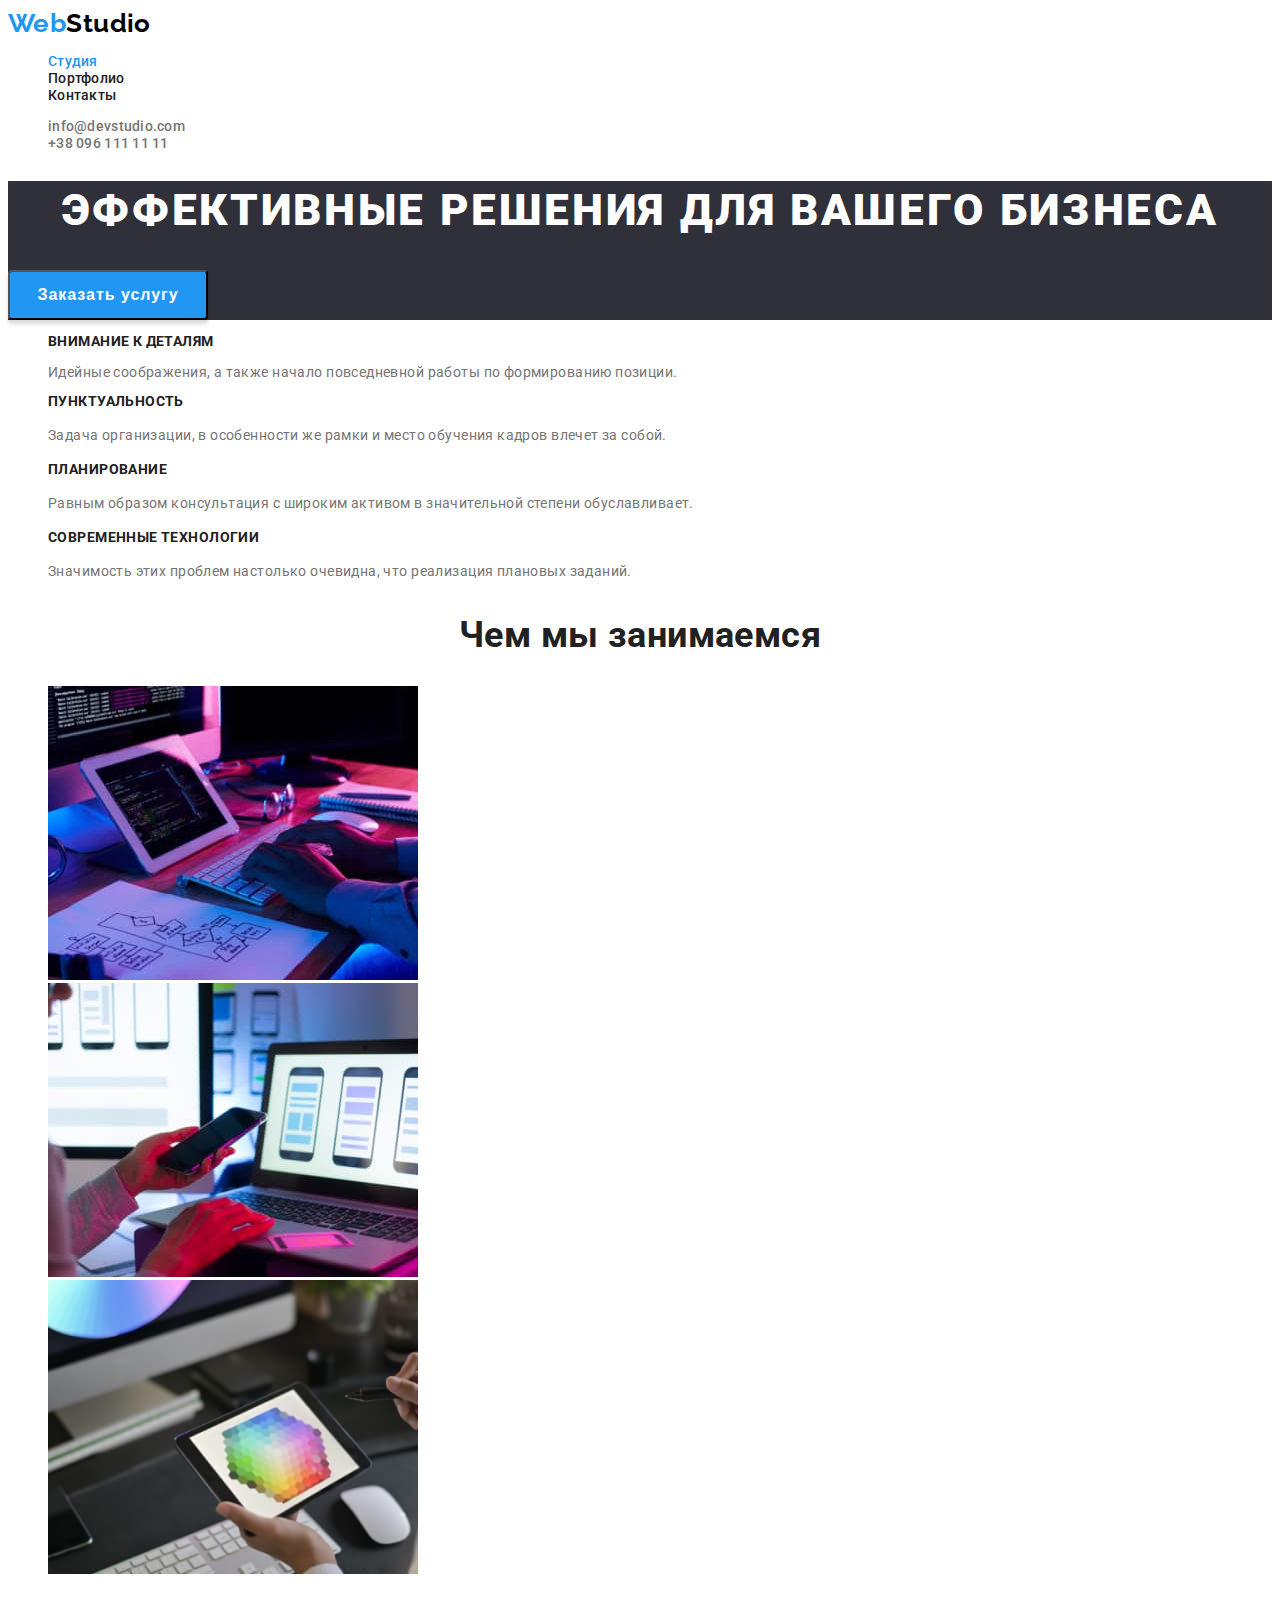
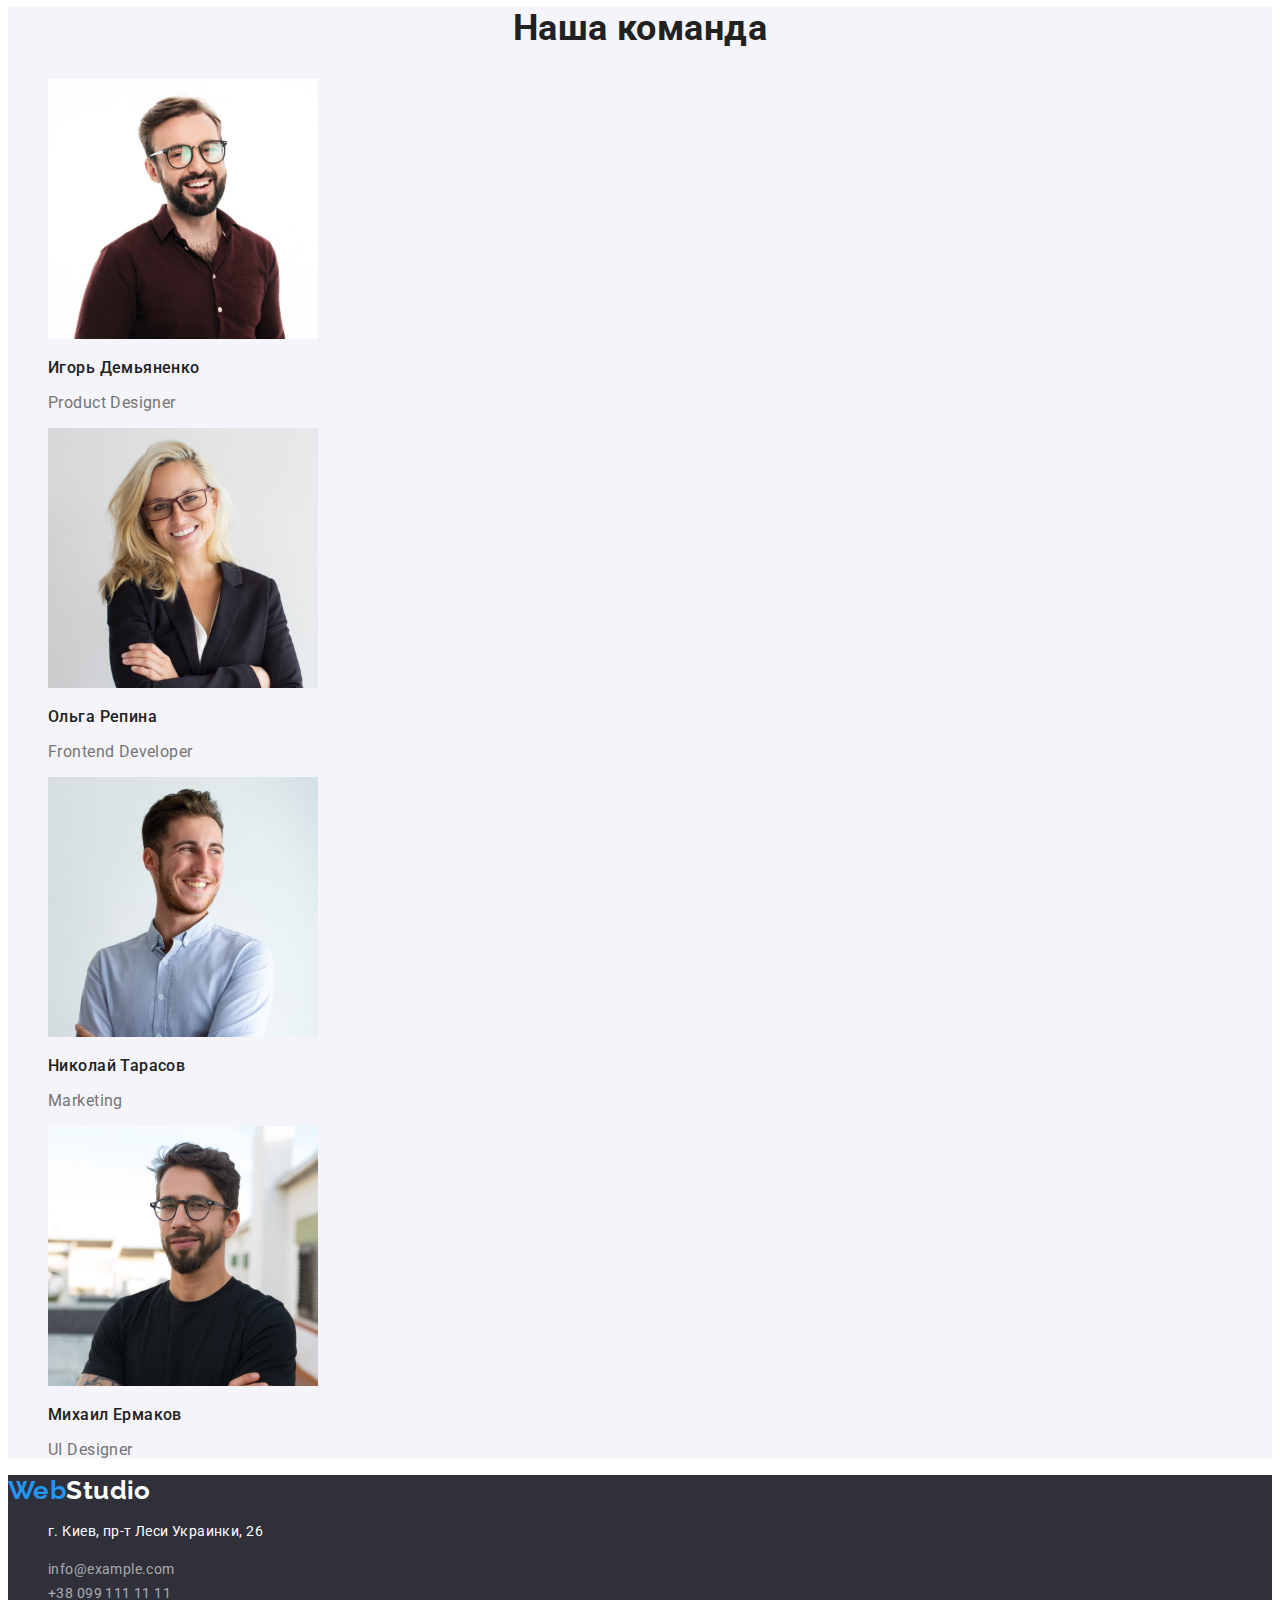
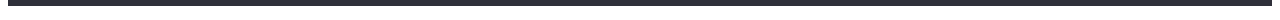
<file: index.html>
<!DOCTYPE html>
<html lang="ru">
  <head>
    <meta charset="UTF-8" />
    <meta http-equiv="X-UA-Compatible" content="IE=edge" />
    <meta name="viewport" content="width=device-width, initial-scale=1.0" />
    <title>Студия</title>
    <link rel="preconnect" href="https://fonts.googleapis.com" />
    <link rel="preconnect" href="https://fonts.gstatic.com" crossorigin />
    <link
      href="https://fonts.googleapis.com/css2?family=Raleway:wght@700&family=Roboto:wght@400;500;700;900&display=swap"
      rel="stylesheet"
    />
    <link rel="stylesheet" href="css/styles.css" />
  </head>
  <body>
    <header class="header">
      <nav>
        <a class="logo" href="#" lang="en"><span>Web</span>Studio</a>
        <ul class="menu list">
          <li class="menu-item">
            <a class="menu-link link current" href="./index.html">Студия</a>
          </li>
          <li class="menu-item">
            <a class="menu-link link" href="./portfolio.html">Портфолио</a>
          </li>
          <li class="menu-item">
            <a class="menu-link link" href="/">Контакты</a>
          </li>
        </ul>
      </nav>
      <ul class="list">
        <li>
          <a class="link" href="mailto:info@devstudio.com" lang="en">info@devstudio.com</a>
        </li>
        <li>
          <a class="link" href="tel:+380961111111">+38 096 111 11 11</a>
        </li>
      </ul>
    </header>

    <main>
      <section class="hero">
        <h1 class="title">Эффективные решения для вашего бизнеса</h1>
        <button class="button" type="button">Заказать услугу</button>
      </section>

      <section class="features">
        <h2 class="hidden">Наши особенности</h2>
        <ul class="list">
          <li>
            <h3 class="features-subtitle">Внимание к деталям</h3>
            <p class="feature-descr">
              Идейные соображения, а также начало повседневной работы по
              формированию позиции.
            </p>
          </li>
          <li>
            <h3 class="features-subtitle">Пунктуальность</h3>
            <p class="features-descr">
              Задача организации, в особенности же рамки и место обучения кадров
              влечет за собой.
            </p>
          </li>
          <li>
            <h3 class="features-subtitle">Планирование</h3>
            <p class="features-descr">
              Равным образом консультация с широким активом в значительной
              степени обуславливает.
            </p>
          </li>
          <li>
            <h3 class="features-subtitle">Современные технологии</h3>
            <p class="features-descr">
              Значимость этих проблем настолько очевидна, что реализация
              плановых заданий.
            </p>
          </li>
        </ul>
      </section>
      <section class="work">
        <h2 class="work-title">Чем мы занимаемся</h2>
        <ul class="list">
          <li>
            <img src="images/card_1.jpg" alt="компютер" width="370" />
          </li>
          <li>
            <img src="images/card_2.jpg" alt="смартфон" width="370" />
          </li>
          <li>
            <img src="images/card_3.jpg" alt="планшет" width="370" />
          </li>
        </ul>
      </section>
      <section class="team">
        <h2 class="team-title">Наша команда</h2>
        <ul class="list">
          <li>
            <img src="images/team_1.jpg" alt="фото дизайнера" width="270" />
            <div class="team-wrap">
              <h3 class="team-subtitle">Игорь Демьяненко</h3>
              <p class="team-text">Product Designer</p>
            </div>
          </li>
          <li>
            <img src="images/team_2.jpg" alt="фото разработчика" width="270" />
            <div class="team-wrap">
              <h3 class="team-subtitle">Ольга Репина</h3>
              <p class="team-text">Frontend Developer</p>
            </div>
          </li>
          <li>
            <img src="images/team_3.jpg" alt="фото маркетолога" width="270" />
            <div class="team-wrap">
              <h3 class="team-subtitle">Николай Тарасов</h3>
              <p class="team-text">Marketing</p>
            </div>
          </li>
          <li>
            <img src="images/team_4.jpg" alt="фото дизайнера" width="270" />
            <div class="team-wrap">
              <h3 class="team-subtitle">Михаил Ермаков</h3>
              <p class="team-text">UI Designer</p>
            </div>
          </li>
        </ul>
      </section>
    </main>

    <footer class="footer">
      <a class="logo" href="/" lang="en"><span>Web</span>Studio</a>
      <address>
        <ul class="list">
          <li>
            <p class="contacts">г. Киев, пр-т Леси Украинки, 26</p>
          </li>
          <li>
            <a class="link" href="mailto:info@example.com">info@example.com</a>
          </li>
          <li>
            <a class="link" href="tel:+380991111111">+38 099 111 11 11</a>
          </li>
        </ul>
      </address>
    </footer>
  </body>
</html>
</file>
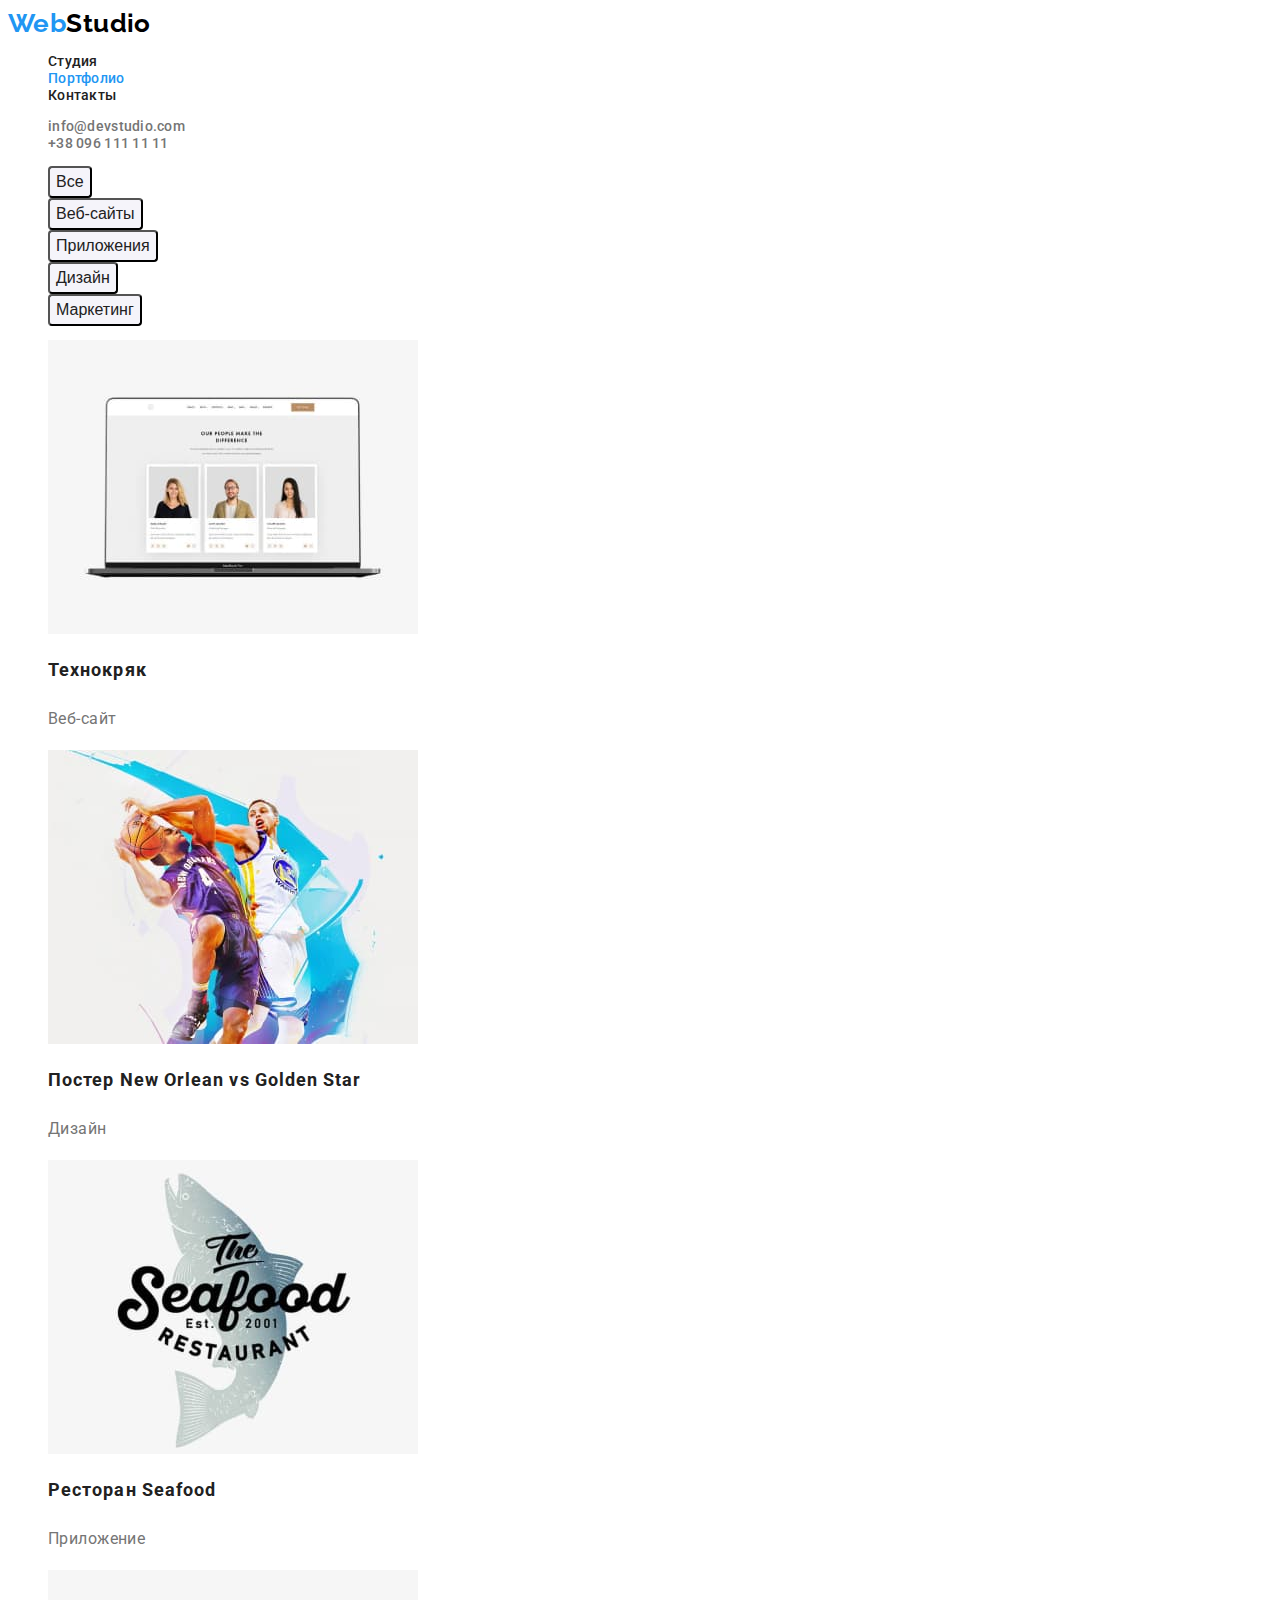
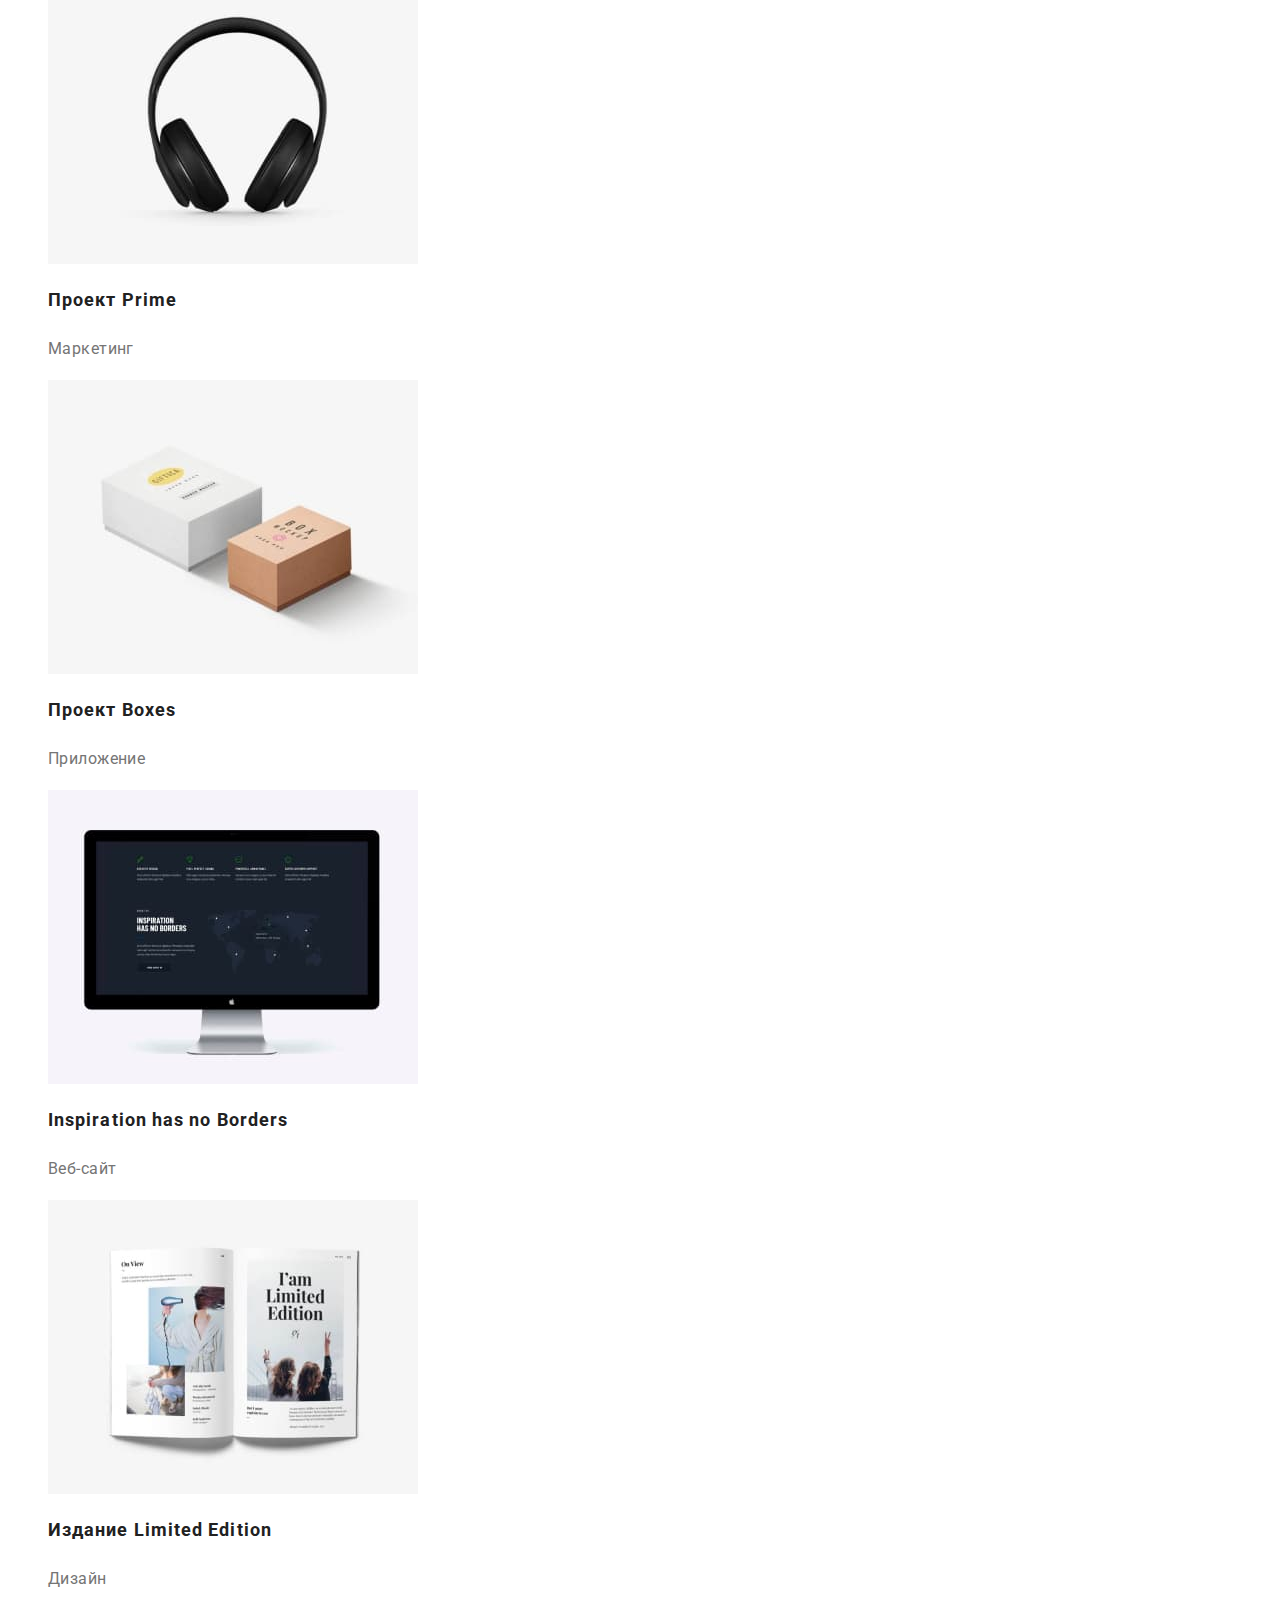
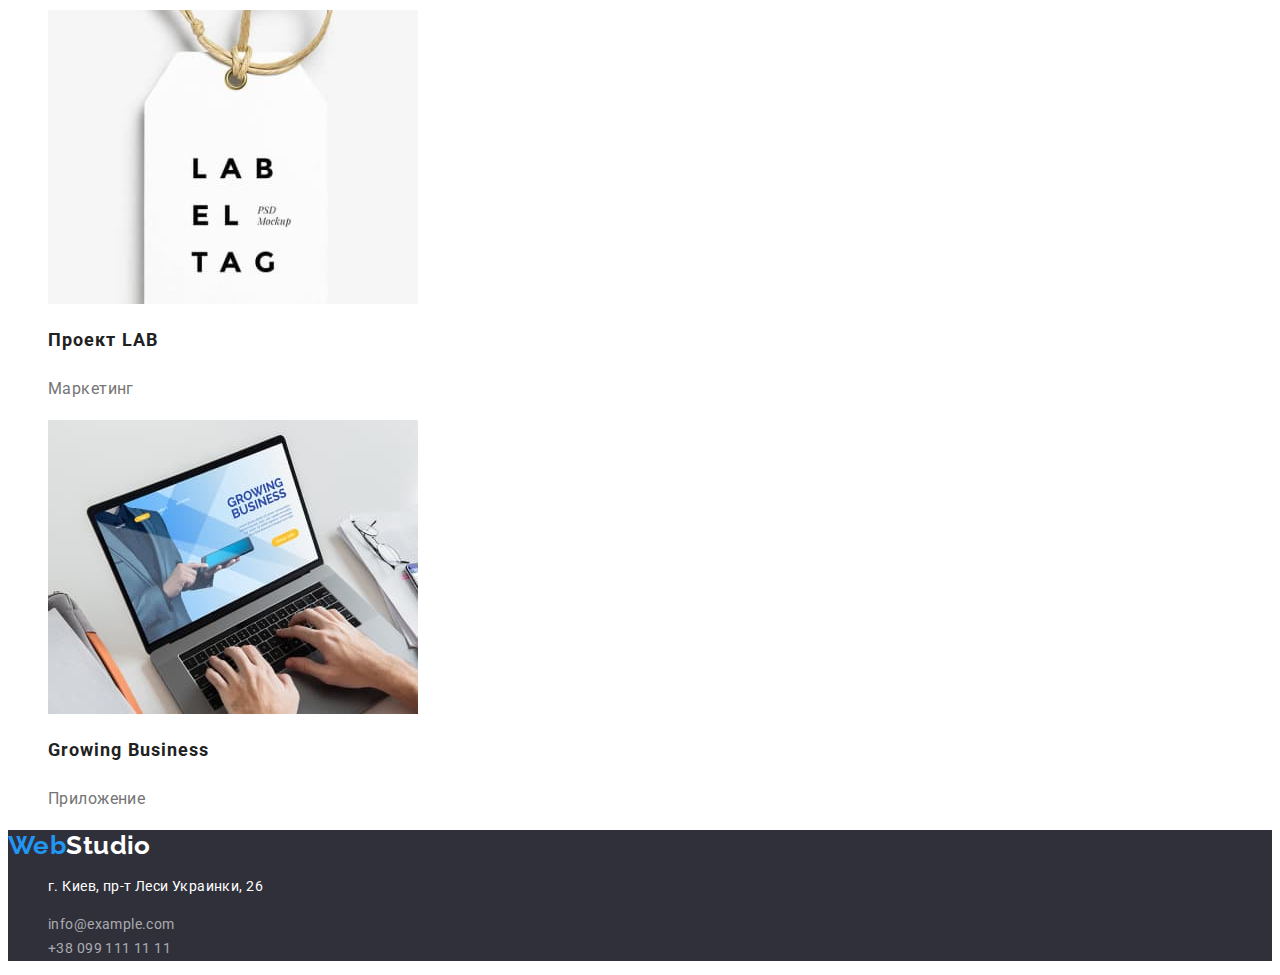
<file: portfolio.html>
<!DOCTYPE html>
<html lang="ru">
  <head>
    <meta charset="UTF-8" />
    <meta http-equiv="X-UA-Compatible" content="IE=edge" />
    <meta name="viewport" content="width=device-width, initial-scale=1.0" />
    <title>Студия</title>
    <link rel="preconnect" href="https://fonts.googleapis.com" />
    <link rel="preconnect" href="https://fonts.gstatic.com" crossorigin />
    <link
      href="https://fonts.googleapis.com/css2?family=Raleway:wght@700&family=Roboto:wght@400;500;700;900&display=swap"
      rel="stylesheet"
    />
    <link rel="stylesheet" href="css/styles.css" />
  </head>
  <body>
    <header class="header">
      <nav>
        <a class="logo" href="#" lang="en"><span>Web</span>Studio</a>
        <ul class="menu list">
          <li class="menu-item">
            <a class="menu-link link" href="./index.html">Студия</a>
          </li>
          <li class="menu-item">
            <a class="menu-link link current" href="./portfolio.html">Портфолио</a>
          </li>
          <li class="menu-item">
            <a class="menu-link link" href="/">Контакты</a>
          </li>
        </ul>
      </nav>
      <ul class="list">
        <li>
          <a class="link" href="mailto:info@devstudio.com" lang="en">info@devstudio.com</a>
        </li>
        <li>
          <a class="link" href="tel:+380961111111">+38 096 111 11 11</a>
        </li>
      </ul>
    </header>

    <main>
      <section>
        <h1 class="hidden">Наши работы</h1>
        <ul class="list">
          <li><button class="btn active" type="button">Все</button></li>
          <li><button class="btn active" type="button">Веб-сайты</button></li>
          <li><button class="btn active" type="button">Приложения</button></li>
          <li><button class="btn active" type="button">Дизайн</button></li>
          <li><button class="btn active" type="button">Маркетинг</button></li>
        </ul>
        <ul class="card list">
          <li>
            <img src="images/web_site.jpg" alt="веб-сайт на ноутбуке" width="370" />
            <div class="card-wrap">
              <h2 class="card-title">Технокряк</h2>
              <p class="card-text">Веб-сайт</p>
            </div>
          </li>
          <li>
            <img src="images/design.jpg" alt="баскетбол" width="370" />
            <div class="card-wrap">
              <h2 class="card-title">Постер New Orlean vs Golden Star</h2>
              <p class="card-text">Дизайн</p>
            </div>
          </li>
          <li>
            <img src="images/app.jpg" alt="лого ресторана" width="370" />
            <div class="card-wrap">
              <h2 class="card-title">Ресторан Seafood</h2>
              <p class="card-text">Приложение</p>
            </div>
          </li>
          <li>
            <img src="images/marketing.jpg" alt="наушники" width="370" />
            <div class="card-wrap">
              <h2 class="card-title">Проект Prime</h2>
              <p class="card-text">Маркетинг</p>
            </div>
          </li>
          <li>
            <img src="images/project_boxes.jpg" alt="две коробки" width="370" />
            <div class="card-wrap">
              <h2 class="card-title">Проект Boxes</h2>
              <p class="card-text">Приложение</p>
            </div>
          </li>
          <li>
            <img src="images/web.jpg" alt="веб-сайт на мониторе" width="370" />
            <div class="card-wrap">
              <h2 class="card-title">Inspiration has no Borders</h2>
              <p class="card-text">Веб-сайт</p>
            </div>
          </li>
          <li>
            <img src="images/design_limited.jpg" alt="книжка" width="370" />
            <div class="card-wrap">
              <h2 class="card-title">Издание Limited Edition</h2>
              <p class="card-text">Дизайн</p>
            </div>
          </li>
          <li>
            <img src="images/project_LAB.jpg" alt="логотип проэкта" width="370" />
            <div class="card-wrap">
              <h2 class="card-title">Проект LAB</h2>
              <p class="card-text">Маркетинг</p>
            </div>
          </li>
          <li>
            <img src="images/app_growing.jpg" alt="ноутбук" width="370" />
            <div class="card-wrap">
              <h2 class="card-title">Growing Business</h2>
              <p class="card-text">Приложение</p>
            </div>
          </li>
        </ul>
      </section>
    </main>

    <footer class="footer">
      <a class="logo" href="/" lang="en"><span>Web</span>Studio</a>
      <address>
        <ul class="list">
          <li>
            <p class="contacts">г. Киев, пр-т Леси Украинки, 26</p>
          </li>
          <li>
            <a class="link" href="mailto:info@example.com">info@example.com</a>
          </li>
          <li>
            <a class="link" href="tel:+380991111111">+38 099 111 11 11</a>
          </li>
        </ul>
      </address>
    </footer>
  </body>
</html>
</file>
<file: css/styles.css>
:root {
  --primary-font-family: 'Roboto', sans-serif;
  --secondary-font-family: 'Raleway',sans-serif;
  --primary-text-color: #757575;
  --secondary-text-color: #212121;
  --primary-white-color: #ffffff;
  --color-theme-dark: #2f303a;
  --color-theme-light: #f5f4fa;
  --accent-color: #2196f3;
  --logo-color: #000000;
}

.list {
  list-style: none;
}

.link {
  font-size: 14px;
  color: var(--primary-text-color);
  font-weight: 500;
  letter-spacing: 0.02em;
  line-height: 1.14;
  text-decoration: none;
}

body {
  font-family: var(--primary-font-family);
  color: var(--primary-text-color);
  background: var(--primary-white-color);
  font-size: 14px;
  letter-spacing: 0.03em;
}

.logo {
  font-family: var(--secondary-font-family);
  font-weight: 700;
  font-size: 26px;
  line-height: 1.19;
  color: var(--logo-color);
  text-decoration: none;
}

.logo > span {
  color: var(--accent-color);
}

.menu .menu-link {
  color: var(--secondary-text-color);
}

.link:hover,
.link:focus {
  color: var(--accent-color);
}

.menu .link.current {
  color: var(--accent-color);
}

.hero {
  background-color: var(--color-theme-dark);
}

.hero .title {
  font-size: 44px;
  color: var(--primary-white-color);
  font-weight: 900;
  line-height: 1.36;
  letter-spacing: 0.06em;
  text-align: center;
  text-transform: uppercase;
}

.button {
  width: 200px;
  height: 50px;
  background: var(--accent-color);
  box-shadow: 0px 4px 4px rgba(0, 0, 0, 0.15);
  border-radius: 4px;
  font-weight: 700;
  font-size: 16px;
  line-height: 1.88;
  letter-spacing: 0.06em;
  color: var(--primary-white-color);
  cursor: pointer;
}

.hidden {
  position: absolute !important;
  clip: rect(1px, 1px, 1px, 1px);
  padding: 0 !important;
  border: 0 !important;
  height: 0 !important;
  width: 1px !important;
  overflow: hidden;
}

.features-subtitle {
  font-size: 14px;
  font-weight: 700;
  line-height: 1.14;
  text-transform: uppercase;
  color: var(--secondary-text-color);
}

.features-descr {
  line-height: 1.71;
}

.work-title {
  font-weight: 700;
  font-size: 36px;
  line-height: 1.17;
  text-align: center;
  color: var(--secondary-text-color);
}

.team {
  background-color: var(--color-theme-light);
}

.team-title {
  font-weight: 700;
  font-size: 36px;
  line-height: 1.17;
  text-align: center;
  color: var(--secondary-text-color);
}

.team-subtitle {
  font-weight: 500;
  font-size: 16px;
  line-height: 1.19;
  color: var(--secondary-text-color);
}

.team-text {
  font-size: 16px;
  line-height: 1.19;
}

.footer {
  background-color: var(--color-theme-dark);
}

.footer .logo {
  color: var(--primary-white-color);
}
 
.footer .contacts {
  color: var(--primary-white-color);
  line-height: 1.71;
  font-style: normal;
}

.footer .link {
  font-weight: 400;
  color: rgba(255, 255, 255, 0.6);
  font-style: normal;
  letter-spacing: 0.03em;
  line-height: 1.71;
}

.footer .link:hover,.link:focus {
  color: var(--accent-color);
}

.btn {
  font-weight: 500;
  font-size: 16px;
  line-height: 1.63;
  text-align: center;
  background: var(--color-theme-light);
  color: var(--secondary-text-color);
  border-radius: 4px;
  cursor: pointer;
}

.active:hover,
.active:focus {
  color: var(--primary-white-color);
  background-color: var(--accent-color);
}

.card-title {
  font-weight: 700;
  font-size: 18px;
  line-height: 2;
  letter-spacing: 0.06em;
  color: var(--secondary-text-color);
}

.card-text {
  font-size: 16px;
  line-height: 1.88;
}
</file>
